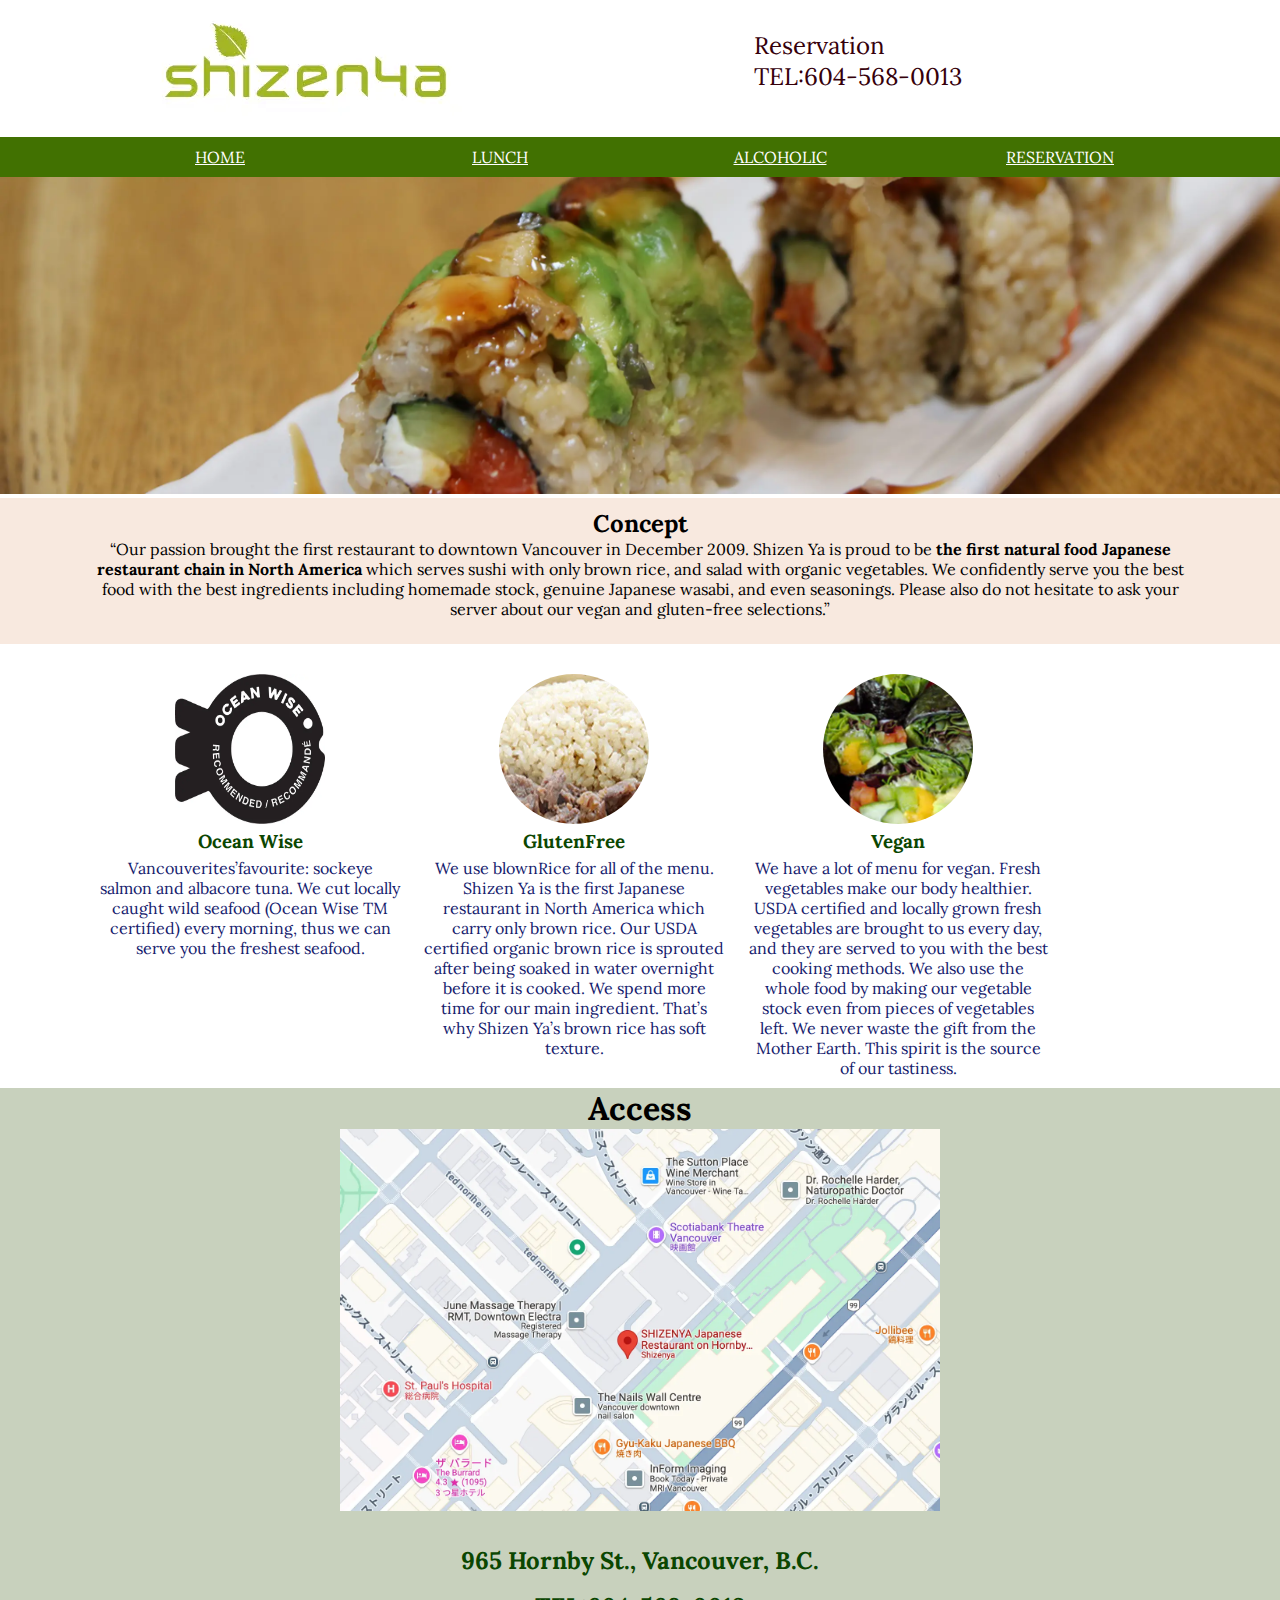
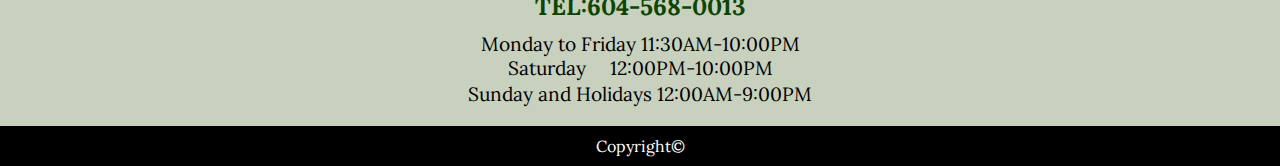
<file: index.html>
<!DOCTYPE html>
<html lang="en">
<head>
    <meta charset="UTF-8">
    <meta name="viewport" content="width=device-width, initial-scale=1.0">
    <title>Shizenya</title>
    <link rel="stylesheet" href="style.css">
	<link rel="preconnect" href="https://fonts.googleapis.com">
    <link rel="preconnect" href="https://fonts.gstatic.com" crossorigin>
    <link href="https://fonts.googleapis.com/css2?family=Lora:wght@400;700&display=swap" rel="stylesheet">
</head>
<body>
	<header class="navigation">
		<div class="container top">
			<div id="site_logo">
				<h1><img src="./img/logo.webp" alt="logo"></h1>
			</div>
			<div id="site_reserve">
				<p>Reservation</p>
				<p class="site_tel">TEL:604-568-0013</p>
			</div>
		</div>       
		<nav>
			<div class="container">
				<ul class="nav_list">
                    <li><a href="./index.html">HOME</a></li>
					<li><a href="./page1.html">LUNCH</a></li>
					<li><a href="./page2.html">ALCOHOLIC</a></li>
					<li><a href="./page3.html">RESERVATION</a></li>
				</ul>
			</div>
		</nav>
	</header>
    <main>
		<div id="main_image">
            <img src="./img/topimg.webp" alt="top-img">
		</div>
		<section id="concept">
            <div class="container">
				<h2>Concept</h2>
				<p class="concept_text">Our passion brought the first restaurant to downtown Vancouver in December 2009. 
					Shizen Ya is proud to be <strong>the first natural food Japanese restaurant chain in North America</strong> 
					which serves sushi with only brown rice, and salad with organic vegetables. We confidently serve you the best food with the best ingredients including homemade stock, genuine Japanese wasabi, and even seasonings.
					Please also do not hesitate to ask your server about our vegan and gluten-free selections.</p>
			</div>
		</section>
    	<section> 
            <div class="container">
                <div class="ocean_box">
				<img id="ocean_img" src="./img/oceanwise.webp" alt="ocean mark">
				<h3>Ocean Wise</h3>
                <p>Vancouverites’favourite: sockeye salmon and albacore tuna. We cut locally caught wild seafood (Ocean Wise TM certified) every morning, thus we can serve you the freshest seafood.</p>
				</div> 
				<div class="gluten_box">
					<img id="gluten_img" src="./img/glutenfree.webp" alt="gluten mark">
					<h3>GlutenFree</h3>
					<p>
                    We use blownRice for all of the menu. 
                    Shizen Ya is the first Japanese restaurant in North America which carry only brown rice. Our USDA certified organic brown rice is sprouted after being soaked in water overnight before it is cooked. We spend more time for our main ingredient. That’s why Shizen Ya’s brown rice has soft texture.
					</p>
				</div>
				<div class="vegan_box">
					<img id="vegan_img" src="./img/vegan.webp" alt="vegan mark">
					<h3>Vegan</h3>
					<p>
                    We have a lot of menu for vegan. Fresh vegetables make our body healthier. USDA certified and locally grown fresh vegetables are brought to us every day, and they are served to you with the best cooking methods. We also use the whole food by making our vegetable stock even from pieces of vegetables left. We never waste the gift from the Mother Earth. This spirit is the source of our tastiness.  
                    </p>
				</div>
			</div>
		</section>
		<section id="access">
                <h2>Access</h2>
				<!-- <img class="access_map" src="./img/access.webp" alt="map">	 -->
				<picture class="access_media">
					<source srcset="./img/image-medium.webp" type="image/webp" media="(min-width: 1024px)">
					<source srcset="./img/access.webp" type="image/webp" media="(min-width: 400px)">
					<img src="./img/access.webp" alt="access">
				</picture>			
				<div class="access_txt">
					<h3>
						965 Hornby St., Vancouver, B.C.
                    </h3> 
					<h3>
					TEL:604-568-0013
				    </h3>
					<p class="time">
					Monday to Friday 11:30AM-10:00PM
                    </p>
                    <p>
                    Saturday 　12:00PM-10:00PM   
                    </p>
                    <p>
                    Sunday and Holidays 12:00AM-9:00PM   
                    </p>
				</div>		
		</section>
	</main>
    <footer id="bottom">
		<p>
			Copyright&copy; 
        </p>
	</footer>
</body>
</html>
</file>
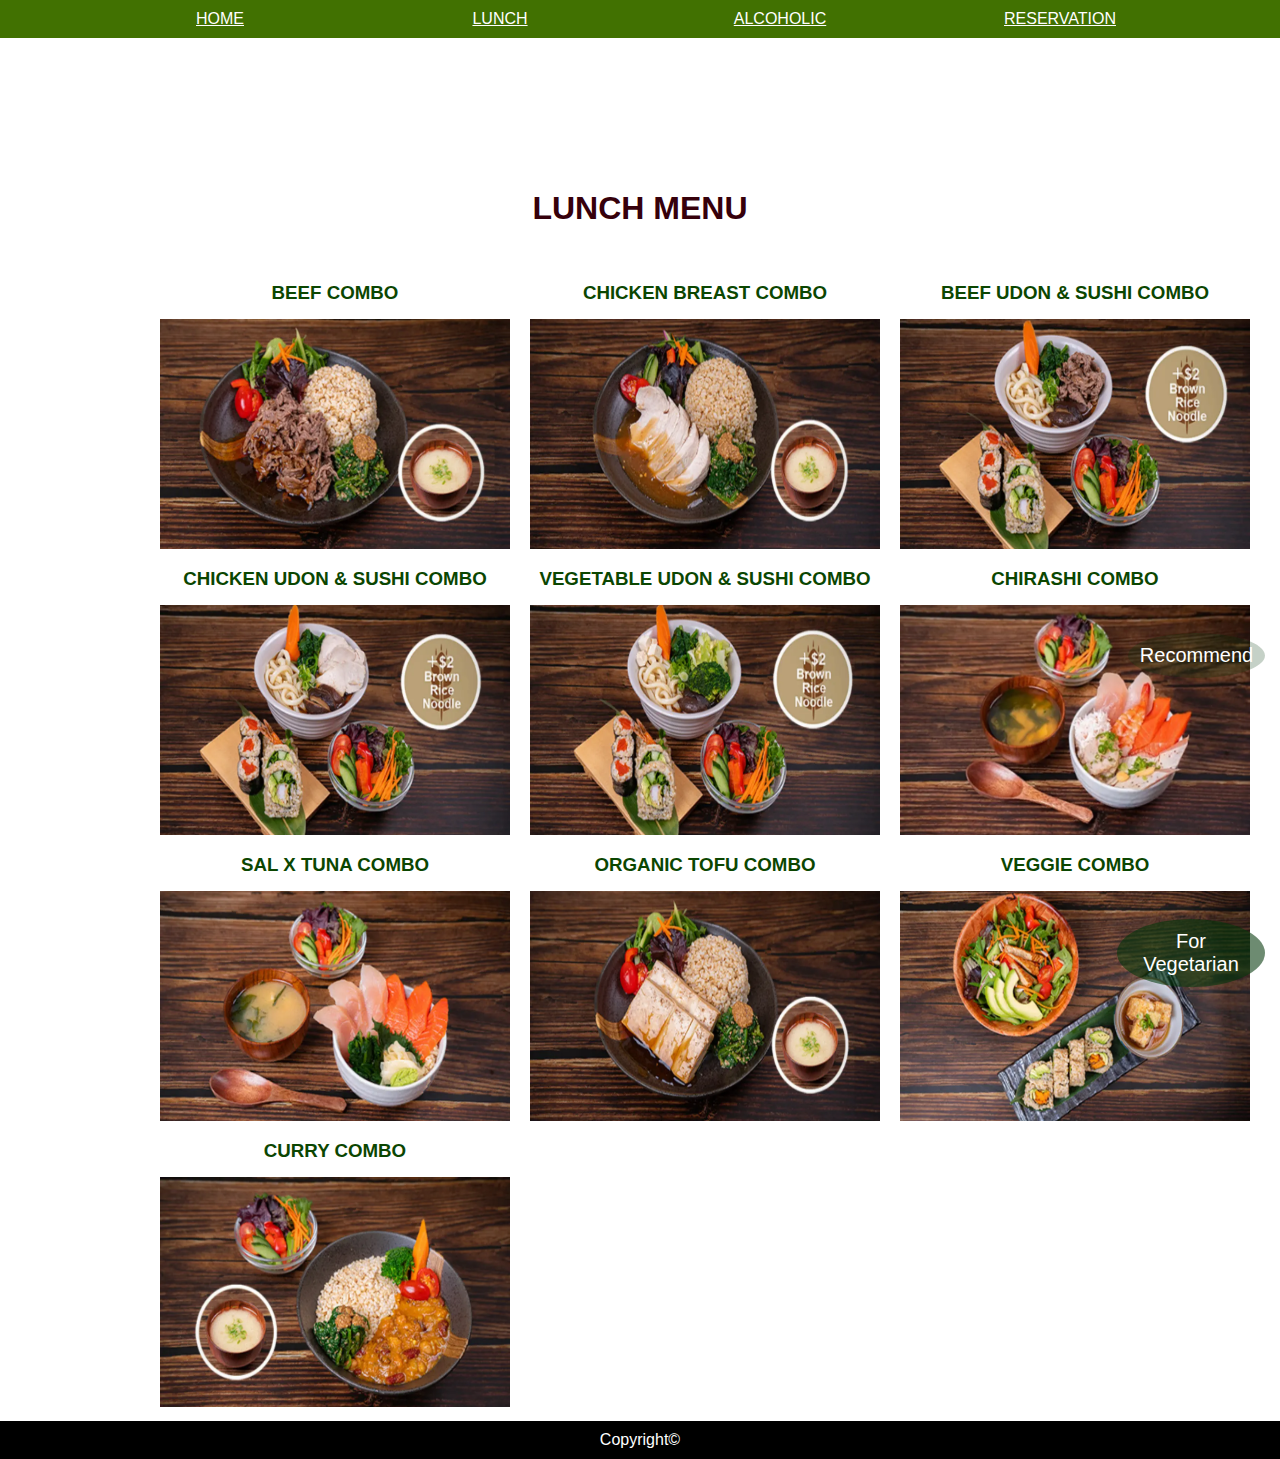
<file: page1.html>
<!DOCTYPE html>
<html lang="en">
<head>
    <meta charset="UTF-8">
    <meta name="viewport" content="width=device-width, initial-scale=1.0">
    <title>Document</title>
    <link rel="stylesheet" href="style.css">
</head>
<body>
    <header class="navigation">
		<nav>
			<div class="container">
				<ul class="nav_list">
                    <li><a href="./index.html">HOME</a></li>
					<li><a href="./page1.html">LUNCH</a></li>
					<li><a href="./page2.html">ALCOHOLIC</a></li>
					<li><a href="./page3.html">RESERVATION</a></li>
				</ul>
			</div>
		</nav>
	</header>
    <main id="lunch">
    <h1 class="menu_title">LUNCH MENU</h1>
			<div class="menu_box">
                <div class="image-item">
                    <h3>BEEF COMBO</h3>
				<img id="lunch_pic" src="./lunch/BEEF COMBO.webp">
                </div>
                <div class="image-item">
                    <h3>CHICKEN BREAST COMBO</h3>
                    <img id="lunch_pic" src="./lunch/CHICKEN BREAST COMBO.webp">
                </div>
                <div class="image-item">
                <h3>BEEF UDON & SUSHI COMBO</h3>
                <img id="lunch_pic" src="./lunch/BEEF SUSHI .webp">
                </div>
                <div class="image-item">
                <h3>CHICKEN UDON & SUSHI COMBO</h3>
                <img id="lunch_pic" src="./lunch/CHIKEN SUSHI.webp">
                </div>
                <div class="image-item">
                    <h3>VEGETABLE UDON & SUSHI COMBO</h3>
                    <img id="lunch_pic" src="./lunch/VEGETABLE SUSHI.webp">
                </div>
                <div class="image-item chirashi_item">
                    <h3>CHIRASHI COMBO</h3>
                    <img id="lunch_pic" src="./lunch/CHIRASHI.webp">
                    <p class="recommend_mark">Recommend</p>
                </div>
                <div class="image-item">
                    <h3>SAL X TUNA COMBO</h3>
                    <img id="lunch_pic" src="./lunch/SAL TUNA.webp">
                </div>
                <div class="image-item">
                    <h3>ORGANIC TOFU COMBO</h3>
                    <img id="lunch_pic" src="./lunch/TOFU.webp">
                </div>
                <div class="image-item vege_item">
                    <h3>VEGGIE COMBO</h3>
                    <img id="lunch_pic" src="./lunch/VEGETABLE.webp">
                    <p class="vege_mark">For Vegetarian</p>
                </div>
                <div class="image-item">
                    <h3>CURRY COMBO</h3>
                    <img id="lunch_pic" src="./lunch/CURRY.webp">
                </div>
            </div>
	</main>
    <footer id="bottom">
		<p>
			Copyright&copy; 
        </p>
	</footer>
</body>
</html>
</file>
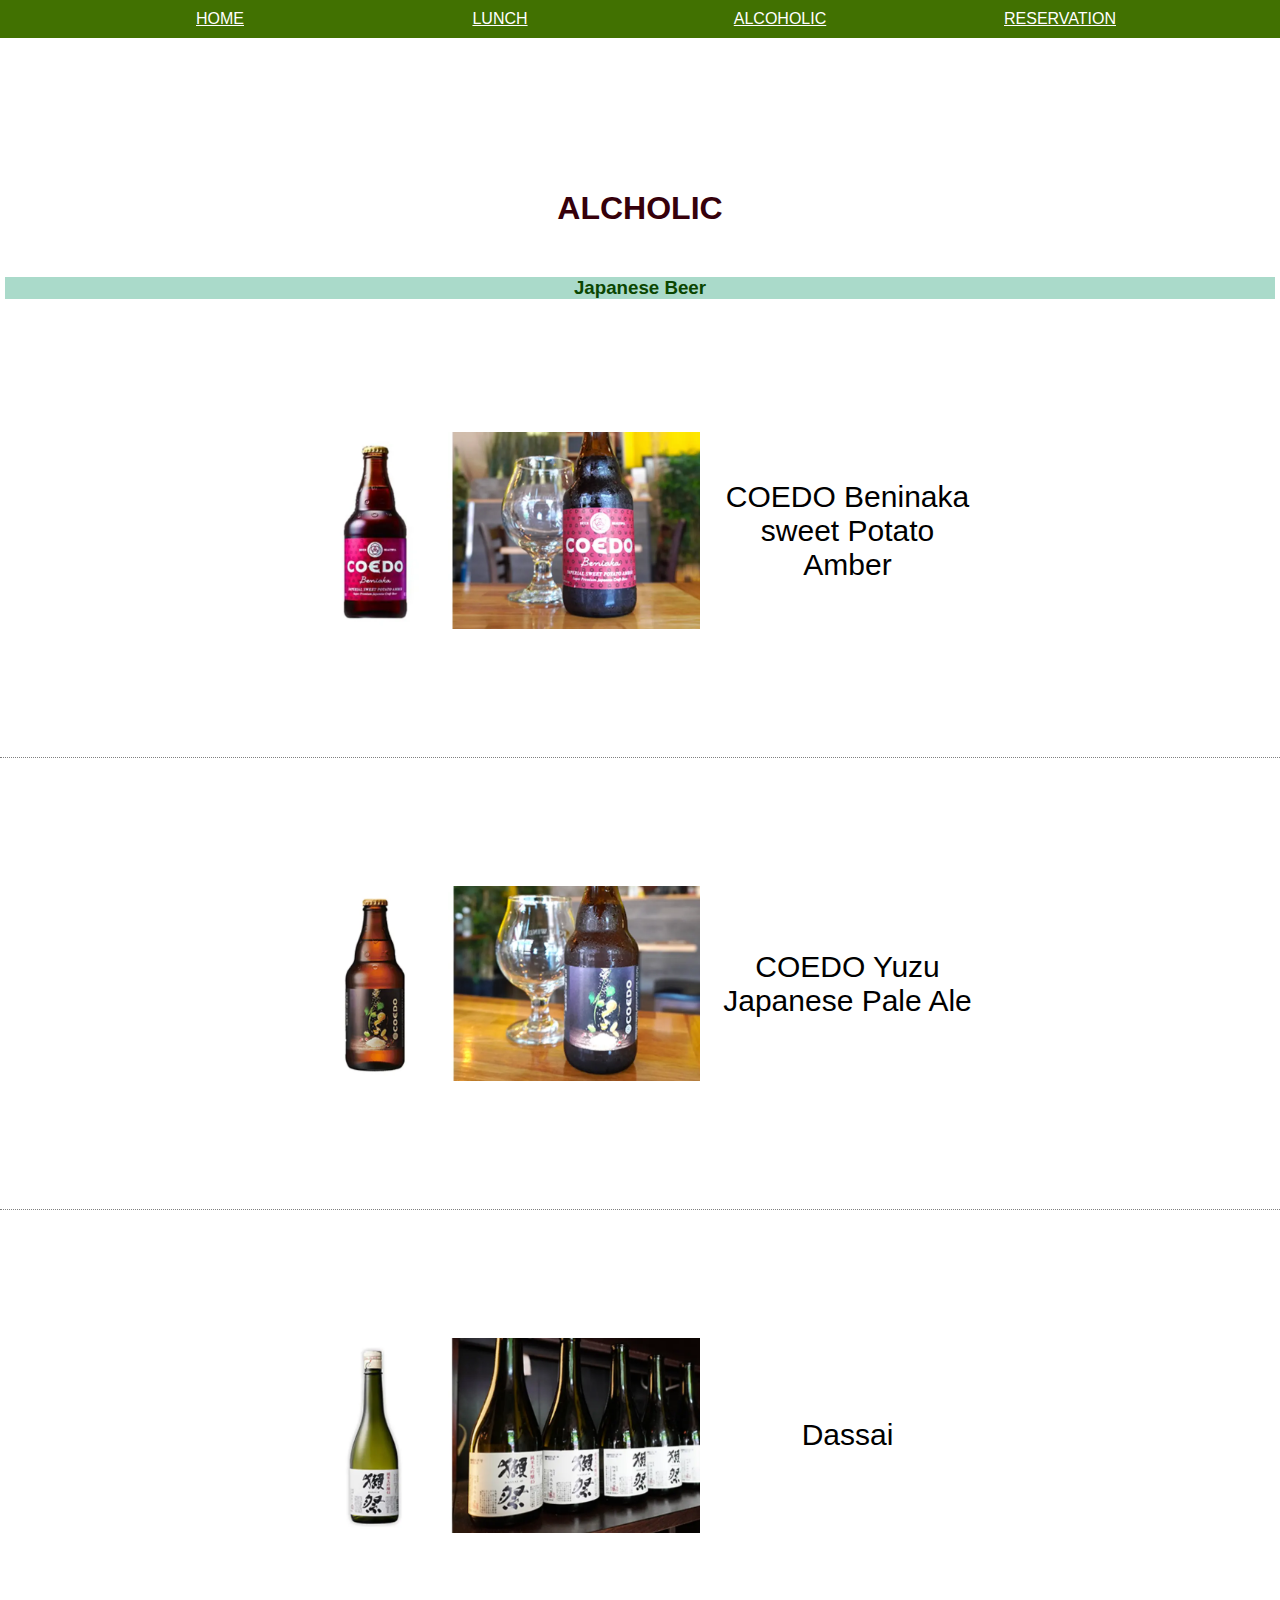
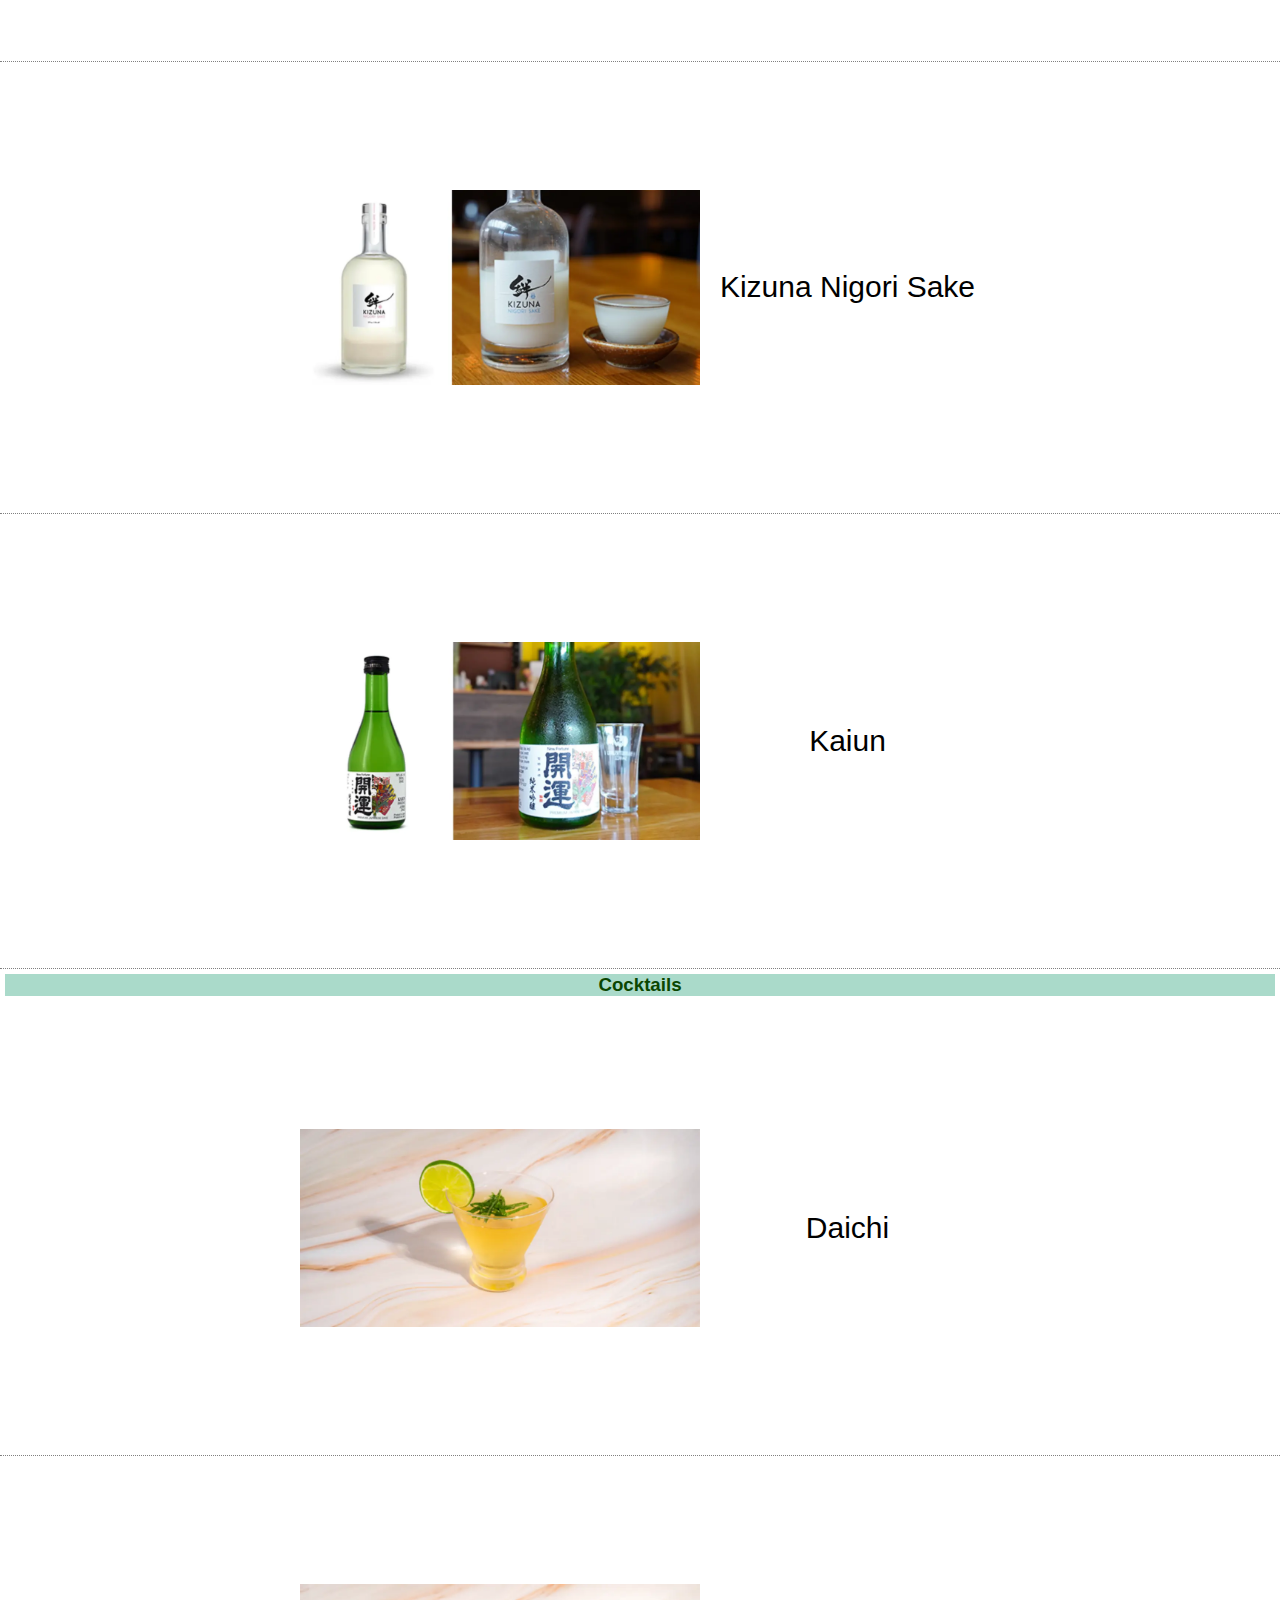
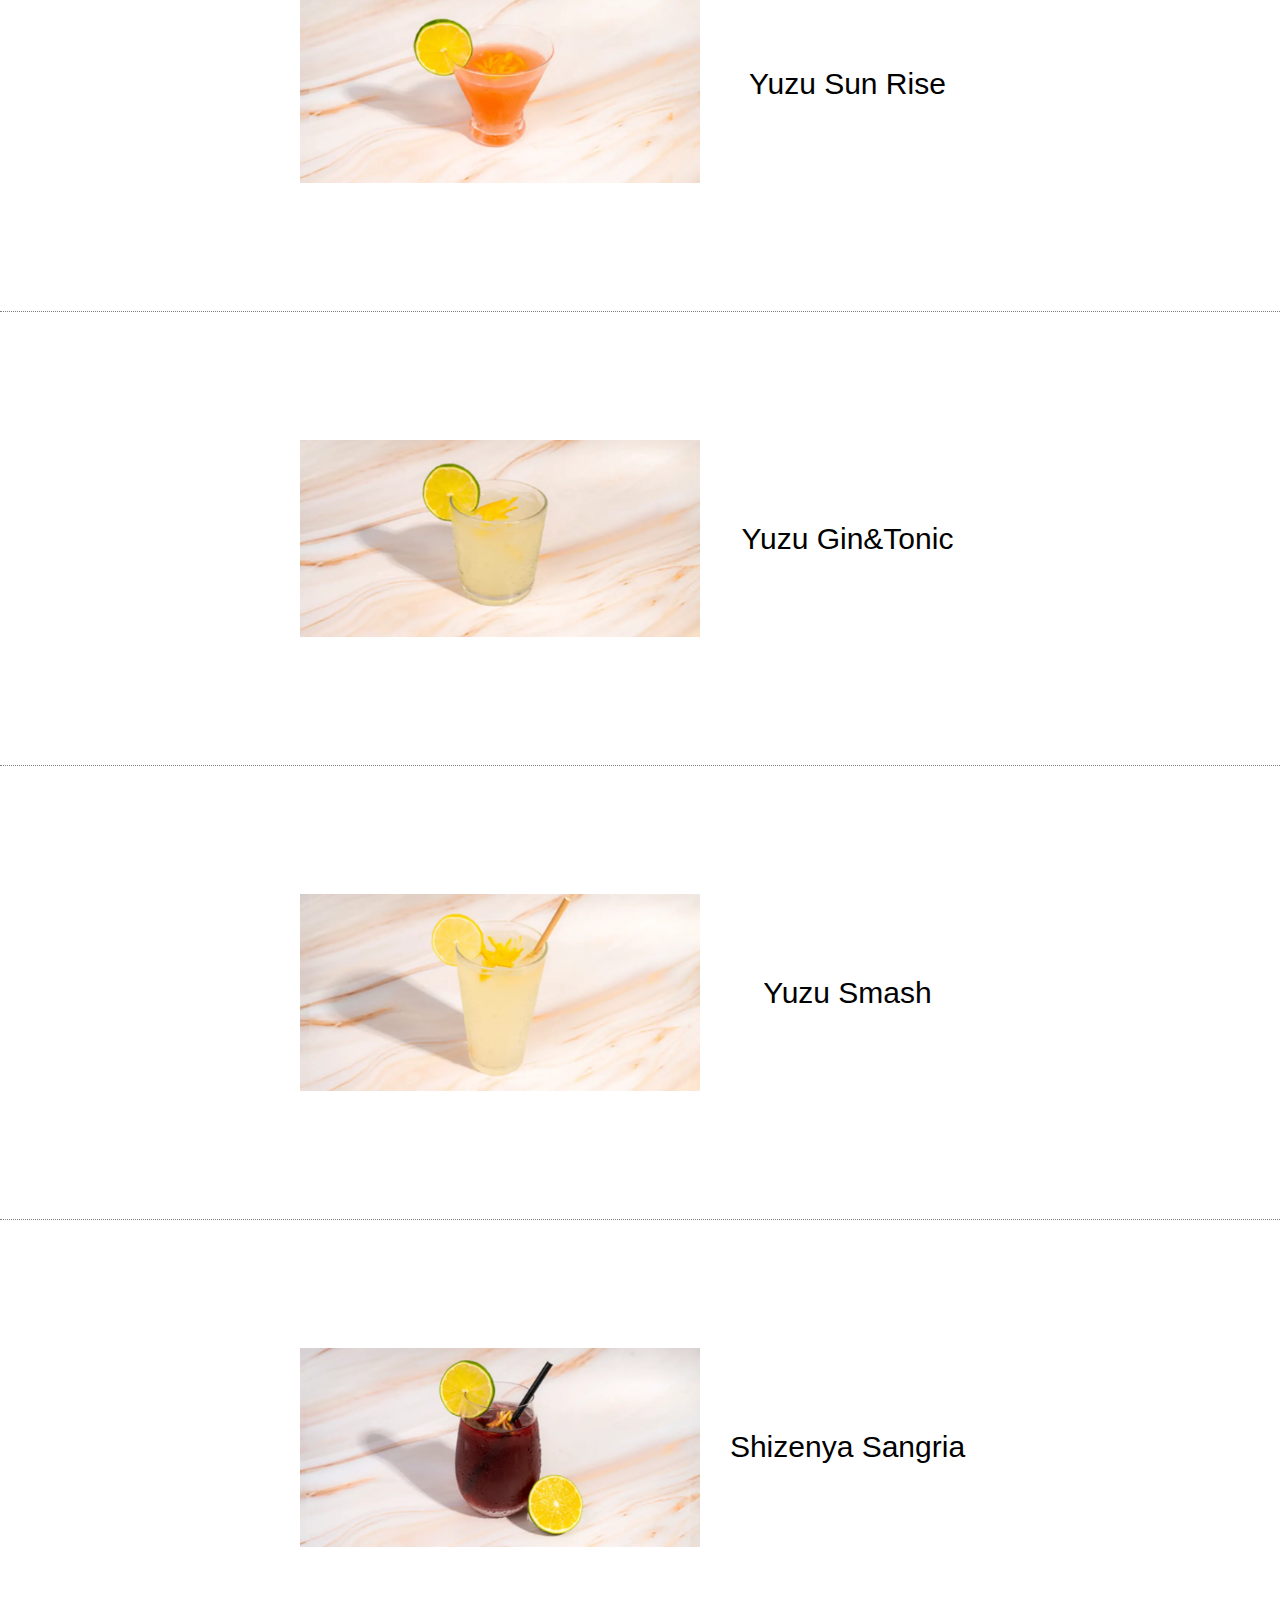
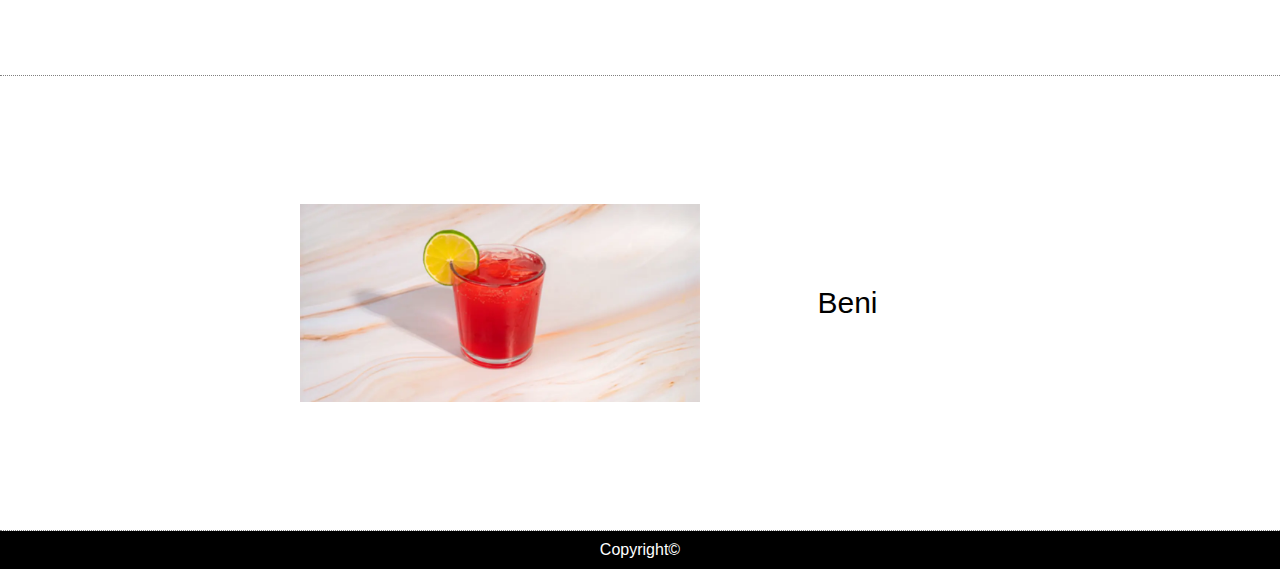
<file: page2.html>
<!DOCTYPE html>
<html lang="en">
<head>
    <meta charset="UTF-8">
    <meta name="viewport" content="width=device-width, initial-scale=1.0">
    <title>Document</title>
    <link rel="stylesheet" href="style.css">
	<!-- <style>/*internal css*/</style> -->
</head>
<body>
    <header class="navigation">
		<nav>
			<div class="container">
				<ul class="nav_list">
                    <li><a href="./index.html">HOME</a></li>
					<li><a href="./page1.html">LUNCH</a></li>
					<li><a href="./page2.html">ALCOHOLIC</a></li>
					<li><a href="./page3.html">RESERVATION</a></li>
				</ul>
			</div>
		</nav>
	</header>
	<main class="alc-page">
		<h1 class="menu_title">ALCHOLIC</h1>		
		<h3 class="h3_name">Japanese Beer</h3>
		<div class="alc-item">
			<img src="./alc/potato.webp" alt="potato">
			<p>COEDO Beninaka sweet Potato Amber</p>
		</div>			
		<div class="alc-item">
			<img src="./alc/yuzu.webp" alt="potato">
			<p>COEDO Yuzu Japanese Pale Ale</p>
		</div>			
		<div class="alc-item">
			<img src="./alc/dassai.webp" alt="potato">
			<p>Dassai</p>
		</div>			
			<div class="alc-item">
				<img src="./alc/nigori.webp" alt="potato">
				<p>Kizuna Nigori Sake</p>
			</div>			
			<div class="alc-item">
				<img src="./alc/kaiun.webp" alt="potato">
				<p>Kaiun</p>
			</div>			
			<h3 class="h3_title">Cocktails</h3>			
			<div class="alc-item">
				<img src="./alc/daichi.webp" alt="potato">
				<p>Daichi</p>
			</div>			
			<div class="alc-item">
				<img src="./alc/sunrise.webp" alt="potato">
				<p>Yuzu Sun Rise</p>
			</div>			
			<div class="alc-item">
				<img src="./alc/yuzugin.webp" alt="potato">
				<p>Yuzu Gin&Tonic</p>
			</div>			
			<div class="alc-item">
				<img src="./alc/smash.webp" alt="potato">
				<p>Yuzu Smash</p>
			</div>			
			<div class="alc-item">
				<img src="./alc/sangria.webp" alt="potato">
				<p>Shizenya Sangria</p>
			</div>			
			<div class="alc-item">
				<img src="./alc/beni.webp" alt="potato">
				<p>Beni</p>
			</div>			
	</main>
	<footer id="bottom">
		<p>Copyright&copy; </p>
	</footer>	
</body>
</html>
</file>
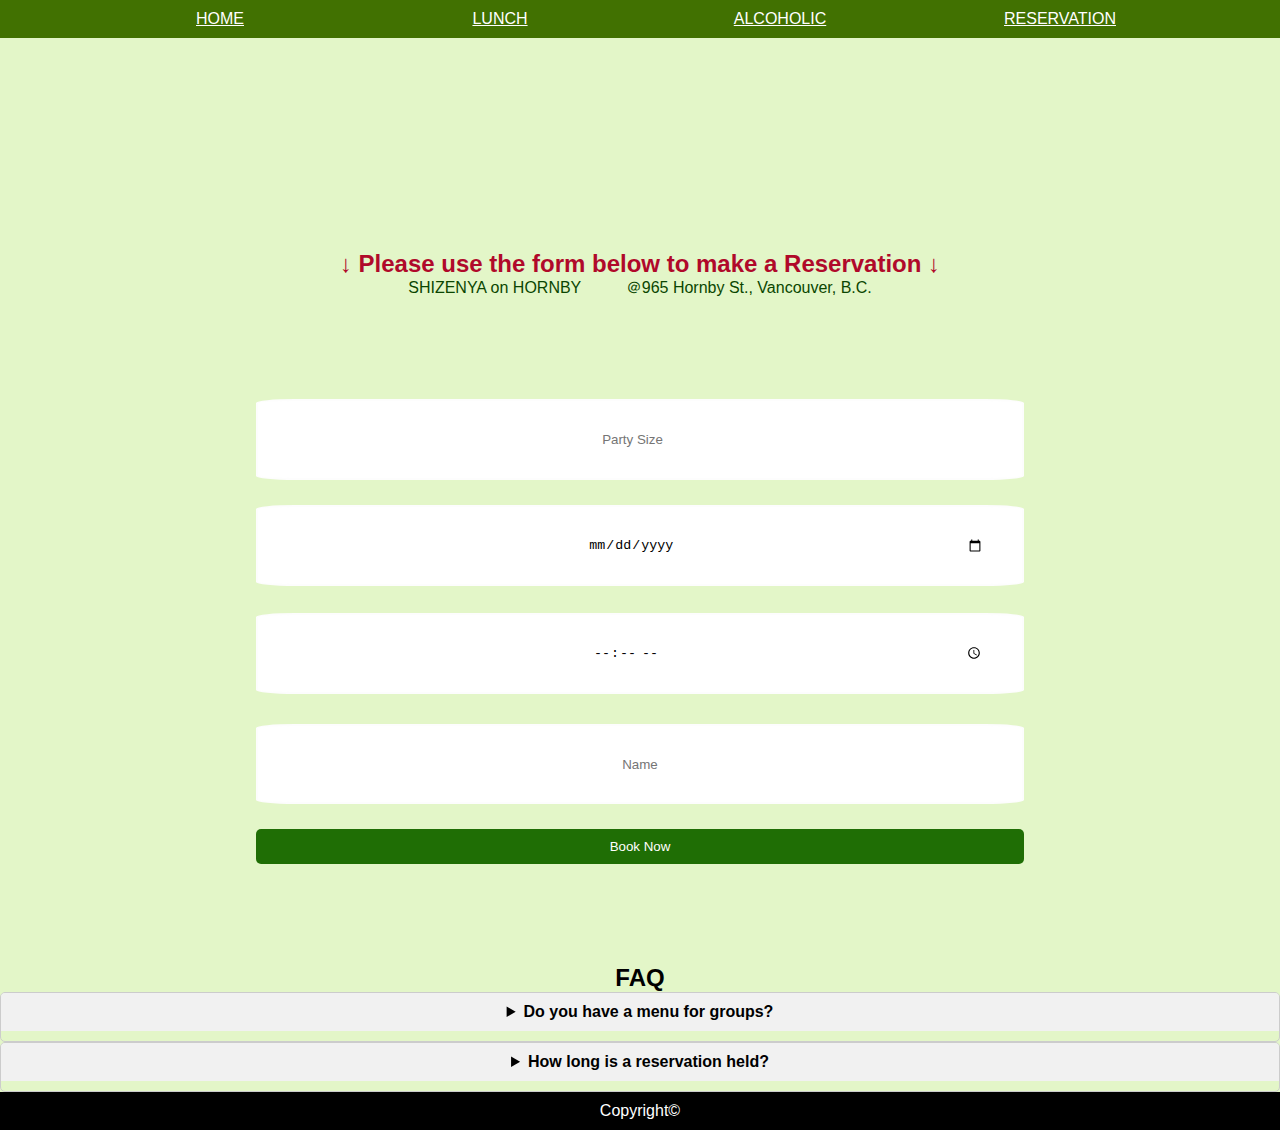
<file: page3.html>
<!DOCTYPE html>
<html lang="en">
<head>
    <meta charset="UTF-8">
    <meta name="viewport" content="width=device-width, initial-scale=1.0">
    <title>Document</title>
    <link rel="stylesheet" href="style.css">
</head>
<body>
    <header class="navigation">
		<nav>
			<div class="container">
				<ul class="nav_list">
					<li><a href="./index.html">HOME</a></li>
					<li><a href="./page1.html">LUNCH</a></li>
					<li><a href="./page2.html">ALCOHOLIC</a></li>
					<li><a href="./page3.html">RESERVATION</a></li>
				</ul>
			</div>
		</nav>
	</header>
	<main>
		<div class="reservation_container">
			<h2 style="color: rgb(176, 9, 42);">↓ Please use the form below to make a Reservation ↓</h2>
			<p class="reserv_name">SHIZENYA on HORNBY</p>	
			<p>＠965 Hornby St., Vancouver, B.C.</p>
			<form class="reservation-form">
				<input type="number" id="Reservation" name="Party Size" placeholder="Party Size">
				<input type="date" id="Reservation" name="Date" placeholder="Date">
				<input type="time" id="Reservation" name="Time" placeholder="Time">
				<input type="name" id="Reservation" name="Name" placeholder="Name">
				<button type="submit">Book Now</button>
			</form>
	    </div>
		<div class="FAQ_form">
		<h2>FAQ</h2>
    	<details>
        	<summary>Do you have a menu for groups?</summary>
        	<p>Yes, we offer party sets.</p>
    	</details>
    	<details>
        	<summary>How long is a reservation held?</summary>
        	<p>Reservations are held for 15 minutes from the reserved time.</p>
    	</details>
		</div>
	</main>
	<footer id="bottom">
		<p>
			Copyright&copy; 
        </p>
	</footer>    
</body>
</html>
</file>
<file: style.css>
* {
	margin: 0;
	padding: 0;
    box-sizing: border-box;
}

:root {
    --title-color: #0b4601;
    --font-size: 14px;
}

body{
    font-family: 'lora', sans-serif;
}

.container{
    max-width: 1100px;
	margin: 0 auto;
    display: block;
    /* text-align: center; */
}

.navigation{
    position: fixed;
    top: 0;         
    left: 0;          
    width: 100vw; 
    background-color: white;
    z-index: 3;
}

.nav_list{
    display: flex;
    flex-direction: column;
    align-items: center;
    gap: 20px;
}

/* PC */
@media (min-width: 768px) {
.navigation{
    top: 0;          
    left: 0;          
    width: 100vw; 
    background-color: white;
    z-index: 3;
}

.nav_list {
    /* display: block;
    width: 20%; */
    display: flex;
    flex-direction: row;

}}

.top{
    display: flex;
    justify-content: space-between;

}

#site_reserve {
    display: flex;
    flex-direction: column;
    flex-wrap: nowrap;
    font-size: 1.5em;
    align-items: start;
    margin-top: 30px;
    color: rgb(54, 0, 11);
    background-color: white;
}

/* SP */
@media (max-width: 768px) {
    .top {
    display: flex;
    flex-direction: column;
    align-items: left;
    /* margin-bottom: 5%; */
    
    }
    #site_logo img{
        width:45%;
        text-align: left;
    }

    #site_reserve {
        font-size: 1.2em;
        margin-top: 0;
        margin-bottom: 3%;
        margin-left:30px ;
    }

}

.container::after {
    content: "";
    display: block;
    clear: both;
}

nav {
    display: block;
    background-color:#417101;
    padding-top: 10px;
    padding-bottom: 10px;
    text-align: center;
}


nav li {
	display: inline-block;
	width: 100%;
	text-align: center;
}

/* SP */
@media (max-width: 768px) {
    nav li{
        width: 20%;
    }}


nav a {
	display: inline-block;
	color: #fff;
}
nav a:hover{
    color: yellow;
}

/* PICTURE */
#main_image > img {
	width: 100%;
    height: auto;
    object-fit: cover; 
    margin-top: 175px;
    overflow: hidden;
}
@media (max-width: 768px) {
    #main_image > img {
        margin-top: 308px;
    }}

#concept {
	text-align: center;
    padding: 10px;
	margin-bottom: 20px;
    background-color: rgb(248, 233, 223);
}

#concept p {
	/*width: 500px;*/
	margin: 0 auto;
    margin-bottom: 15px;
    text-align: center;
    height: 80px;
    overflow: scroll;
}

.concept_text::before{
    content:open-quote
}

.concept_text::after{
    content:close-quote
}

.ocean_box{
    display: inline-block;
    vertical-align: top; 
    width: 300px;
    color: rgb(20, 32, 109);
    text-align: center;
    margin: 10px;
}

#ocean_img{
    display: block;
    width: 150px;
    height: 150px;
    margin: auto;
}

.gluten_box{
    display: inline-block;
    vertical-align: top; 
    width: 300px;
    color: rgb(20, 32, 109);
    margin: 10px;
    text-align: center;
}

#gluten_img{
    display: block;
    vertical-align: top; 
    width: 150px;
    height: 150px;
    border: none;
    border-radius: 50%;
    margin: auto;
}

.vegan_box{
    display: inline-block;
    width: 300px;
    color: rgb(20, 32, 109);
    margin: 10px;
    text-align: center;
}
    
#vegan_img{
    display: block;
    width: 150px;
    height: 150px;
    border: none;
    border-radius: 50%;
        margin: auto;
    }

#access {
	margin: 0 auto;
    display: block;
	text-align: center;
    background-color: rgb(200, 209, 189);
}

.access_map {
    display: inline-block;
	width: 30%;
    margin: 10px;
}

.access_txt {
	text-align: center;
	padding: 20px;
}

#access h2{
    font-size: 2em;
}

.access_txt h3{
    font-size: 1.5em;
    padding: 5px;
}

.access_txt p{
    font-size: 1.2rem;
}

.access_media{
    display: block;       /* 不要な余白を防ぐ */
    max-width: 100%;      /* ページの幅を超えないようにする */
    text-align: center; 
}
.access_media img{
    width: 100%;          /* 画像を親要素の幅に合わせる */
    height: auto;         /* 縦横比を維持 */
    max-width: 600px;
}

/*LUNCH-------------------------------------------------------------------*/
.menu_title{
    display: flex;
    flex-direction:column;
    align-items: center;   
    color: rgb(54, 0, 11);
    margin: 50px;
    margin-top: 190px;
}

#lunch{
    text-align: center;
}

.menu_box{
    display: flex;
    flex-direction: row;
    flex-wrap: wrap;
    align-items: center;
    padding-left: 150px;
}


@media (max-width: 768px) {
    .menu_box{
        padding-left: 0;
}}



#image_item{
    display: flex;
    flex-direction: column; 
    align-items: center; 
    text-align: center; 
    margin: 10px;
}

h3{
    color: var(--title-color);
    margin: 5px;
}

#lunch_pic{
    width: 350px;
    height: 230px;
    flex-wrap: wrap; 
    margin: 10px;
}

.chirashi_item{
    position: relative;
    z-index: 0;
}

.recommend_mark{
    position: absolute;
    width: 37%;
    font-size: 20px;
    color: #fff;
    top: 70px;
    right: -5px;
    background-color: rgba(2, 53, 9, 0.228);
    border-radius: 50%;
    padding: 3%;
    animation: change-color 1s infinite;
}

@keyframes change-color{
    0%{
        background-color: rgba(255, 255, 11, 0.849);
    }
    50%{
        background-color: rgba(255, 0, 0, 0.709);
    }
    100%{
        background-color: rgb(250, 215, 215);
    }
}

.vege_item{
    position: relative;
    z-index: 0;
}

.vege_mark{
    position: absolute;
    width: 40%;
    font-size: 20px;
    color: #fff;
    top: 70px;
    right: -5px;
    background-color: rgba(2, 53, 9, 0.577);
    border-radius: 50%;
    padding: 3%;
}

/*ALCHOL-------------------------------------------------------------------*/
.alc-page{
    margin-top: 190px;
}

    @media screen and (min-width:992px){
    .alc-item {
    display: flex;
    align-items: center; 
    gap: 15px; 
    padding: 10%; 
    padding-left: 300px;
    padding-right: 300px;
    border-bottom: 1px dotted gray;
    }
    }

    @media screen and (max-width:992px){
    .alc-item {
    display: flex; 
    flex-direction: column;
    align-items: center; 
    gap: 15px; 
    padding: 10%; 
    /* padding-left: 300px;
    padding-right: 300px; */
    border-bottom: 1px dotted gray;
    }
    }

.alc-item img {
    width: 400px; 
    height: auto;
}

.alc-item p{
    flex: 1; 
    text-align: center;
    font-size: 30px;
}

.h3_title,
.h3_name{
    text-align: center;
    background-color: rgba(133, 202, 179, 0.697);
}


/*reservation------------------------------------------------------*/
.reservation_container{   
    background:  rgb(227, 246, 200);
    padding-top: 250px;
    text-align: center;
    /* margin-top: 190px; */
}

.reservation_container p{
    color: #0b4601;
    display: inline;
    padding: 20px;
}

p.reserve_name{
    color: #0b4601;
    display: inline;
    padding: 20px;
}


.reservation-form {
    display: grid;
    gap: 10px;
    grid-template-rows:auto;
    max-width: 100vw;
    margin: auto;
    padding: 100px;
    background:   rgb(227, 246, 200);
    justify-content: center;   
}

input {
    width: 60vw;
    height: 80%;
    padding: 5%;
    border: 2px solid #cccccc09;
    border-radius: 5%;
    text-align: center;
}

button{
    padding: 10px;
    background-color: #1f6e05;
    color: white;
    border: none;
    border-radius: 5px;
    cursor: pointer;
    transition: background-color 0.3s ease;
}

button:hover {
    background: #0b4601;
}

#bottom {
    display: block;
    padding: 10px;
    background-color: #000000;
	color: #fff;
	text-align: center;
}

.FAQ_form{
    background-color:  rgb(227, 246, 200);
    text-align: center;
}

details {
    border: 1px solid #ccc;
    padding-bottom: 10px;
    border-radius: 5px;
    overflow: hidden;
}
summary {
    background: #f1f1f1;
    padding: 10px;
    font-weight: bold;
    cursor: pointer;
    outline: none;
}
details[open] summary {
    background: #ddd;
}
details p {
    padding: 10px;
    margin: 0;
    background: white;
}
</file>
